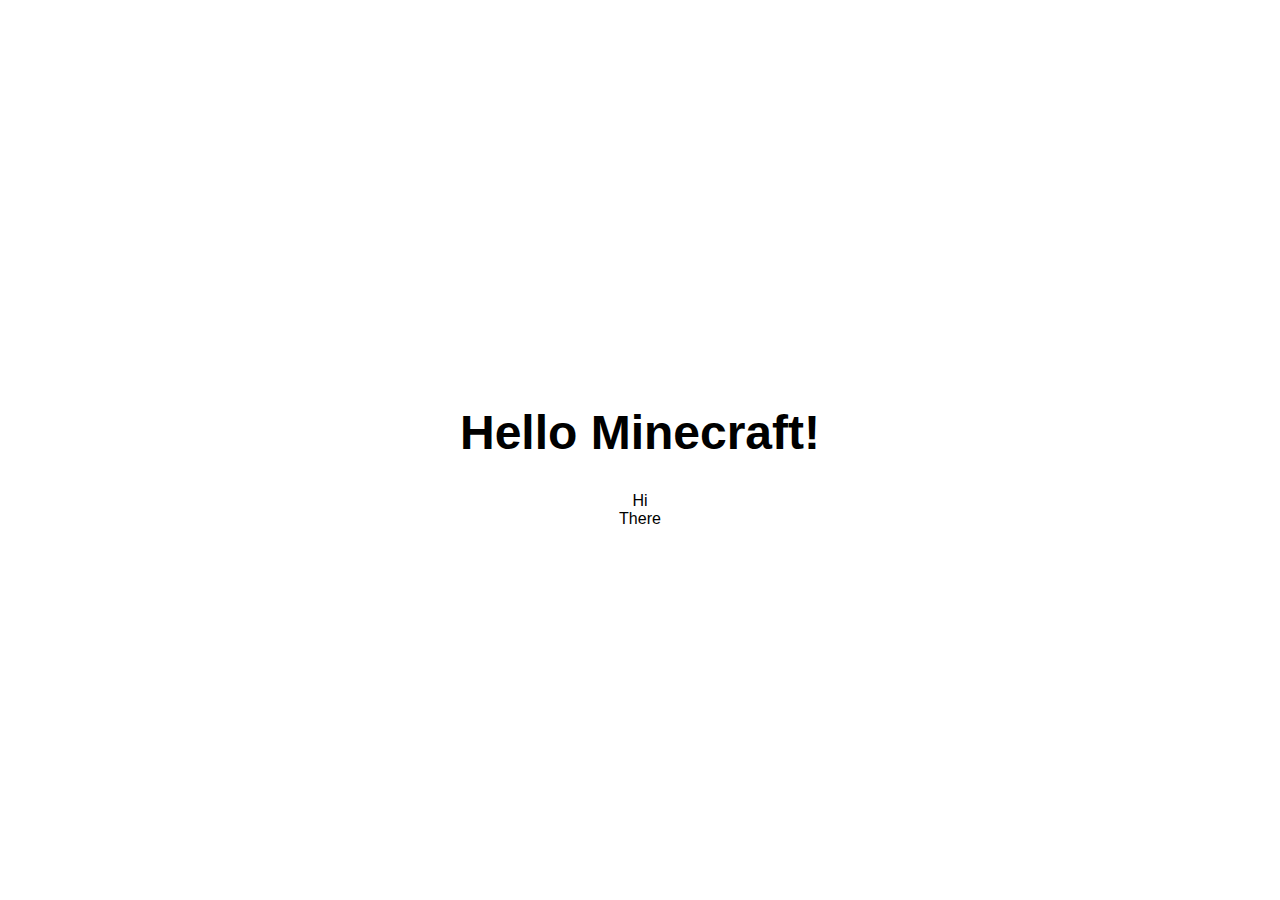
<file: index.html>
<!doctype html>
<html lang="en">

<head>
    <meta charset="utf-8">
    <title>Hello World</title>
    <link rel="manifest" href="/manifest.json">
    <meta name="theme-color" content="white" />
    <link rel="stylesheet" href="css/style.css">
    <meta name="viewport" content="width=device-width, initial-scale=1.0">

    <link rel="icon" href="favicon.ico" type="image/x-icon" />
    <link rel="apple-touch-icon" href="images/hello-icon-152.png">
    <meta name="theme-color" content="white" />
    <meta name="apple-mobile-web-app-capable" content="yes">
    <meta name="apple-mobile-web-app-status-bar-style" content="black">
    <meta name="apple-mobile-web-app-title" content="Hello World">
    <meta name="msapplication-TileImage" content="images/hello-icon-144.png">
    <meta name="msapplication-TileColor" content="#FFFFFF">

    <!-- Bootstrap CSS -->
    <link rel="stylesheet" href="https://cdn.jsdelivr.net/npm/bootstrap@4.6.0/dist/css/bootstrap.min.css" integrity="sha384-B0vP5xmATw1+K9KRQjQERJvTumQW0nPEzvF6L/Z6nronJ3oUOFUFpCjEUQouq2+l" crossorigin="anonymous">

    <body class="fullscreen">
        <div class="container">
            <h1 class="title">Hello Minecraft!</h1>
            <div class="row">
                <div class="col-6">
                    Hi
                </div>
                <div class="col-6">
                    There
                </div>
            </div>
        </div>
        <!-- jQuery and Bootstrap Bundle (includes Popper) -->
        <script src="https://code.jquery.com/jquery-3.5.1.slim.min.js" integrity="sha384-DfXdz2htPH0lsSSs5nCTpuj/zy4C+OGpamoFVy38MVBnE+IbbVYUew+OrCXaRkfj" crossorigin="anonymous"></script>
        <script src="js/main.js"></script>
    </body>

</html>
</file>
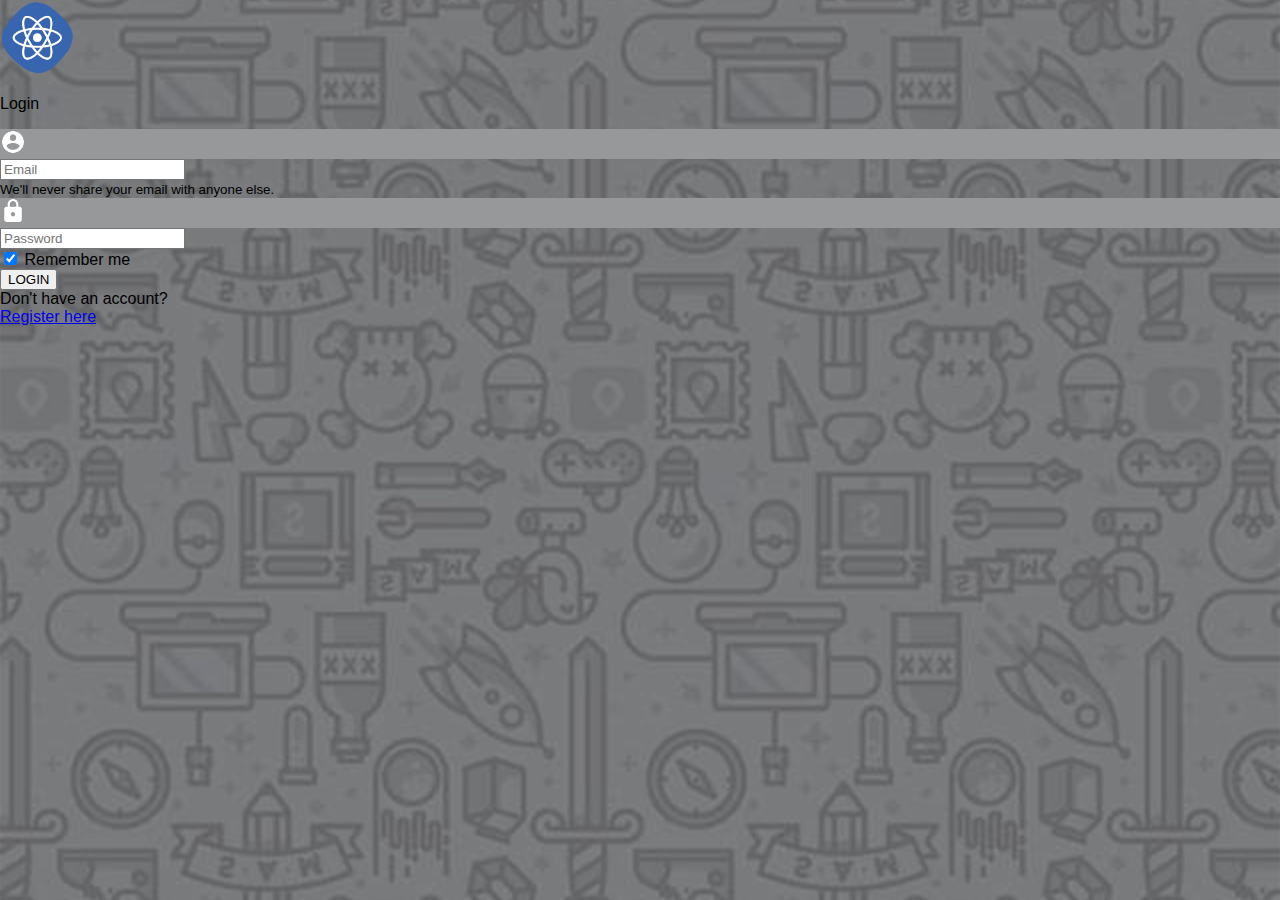
<file: pages/login.html>
<!doctype html>
<html lang="en">

<head>
    <meta charset="utf-8">
    <title>Hello World</title>
    <link rel="manifest" href="/manifest.json">
    <meta name="theme-color" content="white" />
    <link rel="stylesheet" href="/css/login.css">
    <meta name="viewport" content="width=device-width, initial-scale=1.0">

    <link rel="icon" href="favicon.ico" type="image/x-icon" />
    <link rel="apple-touch-icon" href="images/hello-icon-152.png">
    <meta name="theme-color" content="white" />
    <meta name="apple-mobile-web-app-capable" content="yes">
    <meta name="apple-mobile-web-app-status-bar-style" content="black">
    <meta name="apple-mobile-web-app-title" content="Hello World">
    <meta name="msapplication-TileImage" content="images/hello-icon-144.png">
    <meta name="msapplication-TileColor" content="#FFFFFF">

    <!-- Bootstrap CSS -->
    <link href="https://cdn.jsdelivr.net/npm/bootstrap@5.0.0-beta1/dist/css/bootstrap.min.css" rel="stylesheet" integrity="sha384-giJF6kkoqNQ00vy+HMDP7azOuL0xtbfIcaT9wjKHr8RbDVddVHyTfAAsrekwKmP1" crossorigin="anonymous">

    <body class="fullscreen">
        <div class="background"></div>
        <div class="container pt-5">
            <div class="login-head w-100 text-center">
                <img src="/images/logo.png" class="login-logo mx-auto">
                <p class="text-white">Login</p>
            </div>
            <div class="login-body">
                <!-- Form starts here -->
                <form class="text-left text-white">
                    <div class="form-group">
                        <!-- <label for="exampleInputEmail1">Email address</label> -->
                        <div class="input-group mb-2">
                            <div class="input-group-prepend">
                                <div class="input-group-text"><img src="/images/username.png" class="form-input-img"> </div>
                            </div>
                            <input type="email" class="form-control bg-light" id="exampleInputEmail1" aria-describedby="emailHelp" placeholder="Email">

                        </div>
                        <small id="emailHelp" class="form-text text-muted">We'll never share your email with anyone else.</small>
                    </div>
                    <div class="form-group">
                        <div class="input-group mb-2">
                            <div class="input-group-prepend">
                                <div class="input-group-text"><img src="/images/password.png" class="form-input-img"> </div>
                            </div>
                            <input type="password" class="form-control" id="exampleInputPassword1" placeholder="Password">
                        </div>
                        <!-- <label for="exampleInputPassword1">Password</label> -->
                    </div>
                    <div class="form-check form-switch pt-2">
                        <input class="form-check-input" type="checkbox" id="flexSwitchCheckChecked" checked>
                        <label class="form-check-label" for="flexSwitchCheckChecked">Remember me</label>
                    </div>
                    <div class="d-grid gap-2 mt-4">
                        <button type="submit" class="btn btn-dark">LOGIN</button>
                    </div>
                    <div class="register text-center pt-2">
                        Don't have an account?
                        <br>
                        <a class="fw-bold text-dark" href="#">Register here</a>
                    </div>
                </form>
            </div>
        </div>


        <!-- jQuery and Bootstrap Bundle (includes Popper) -->
        <script src="https://cdn.jsdelivr.net/npm/bootstrap@5.0.0-beta1/dist/js/bootstrap.bundle.min.js" integrity="sha384-ygbV9kiqUc6oa4msXn9868pTtWMgiQaeYH7/t7LECLbyPA2x65Kgf80OJFdroafW" crossorigin="anonymous"></script>
        <script src="/js/main.js"></script>
    </body>

</html>
</file>
<file: css/style.css>
body {
    font-family: sans-serif;
  }
  
  /* Make content area fill the entire browser window */
  html,
  .fullscreen {
    display: flex;
    height: 100%;
    margin: 0;
    padding: 0;
    width: 100%;
  }
  
  /* Center the content in the browser window */
  .container {
    margin: auto;
    text-align: center;
  }
  
  .title {
    font-size: 3rem;
  }
</file>
<file: css/login.css>
body {
    font-family: sans-serif;
}


/* Make content area fill the entire browser window */

html,
.fullscreen {
    display: block;
    height: 100%;
    margin: 0;
    padding: 0;
    width: 100%;
}

.background {
    background: url(/images/bk_image.png) no-repeat center center fixed;
    -webkit-background-size: cover;
    -moz-background-size: cover;
    -o-background-size: cover;
    background-size: cover;
    width: 100vw;
    height: 100vh;
    position: absolute;
    z-index: -1;
}

.login-logo {
    width: 75px;
    height: 75px;
}

.form-input-img {
    height: 26px;
}

.title {
    font-size: 3rem;
    color: white;
}


/* Bootstrap overwrites  */

.input-group-text {
    background-color: #96989A !important;
    border: none !important;
}
</file>
